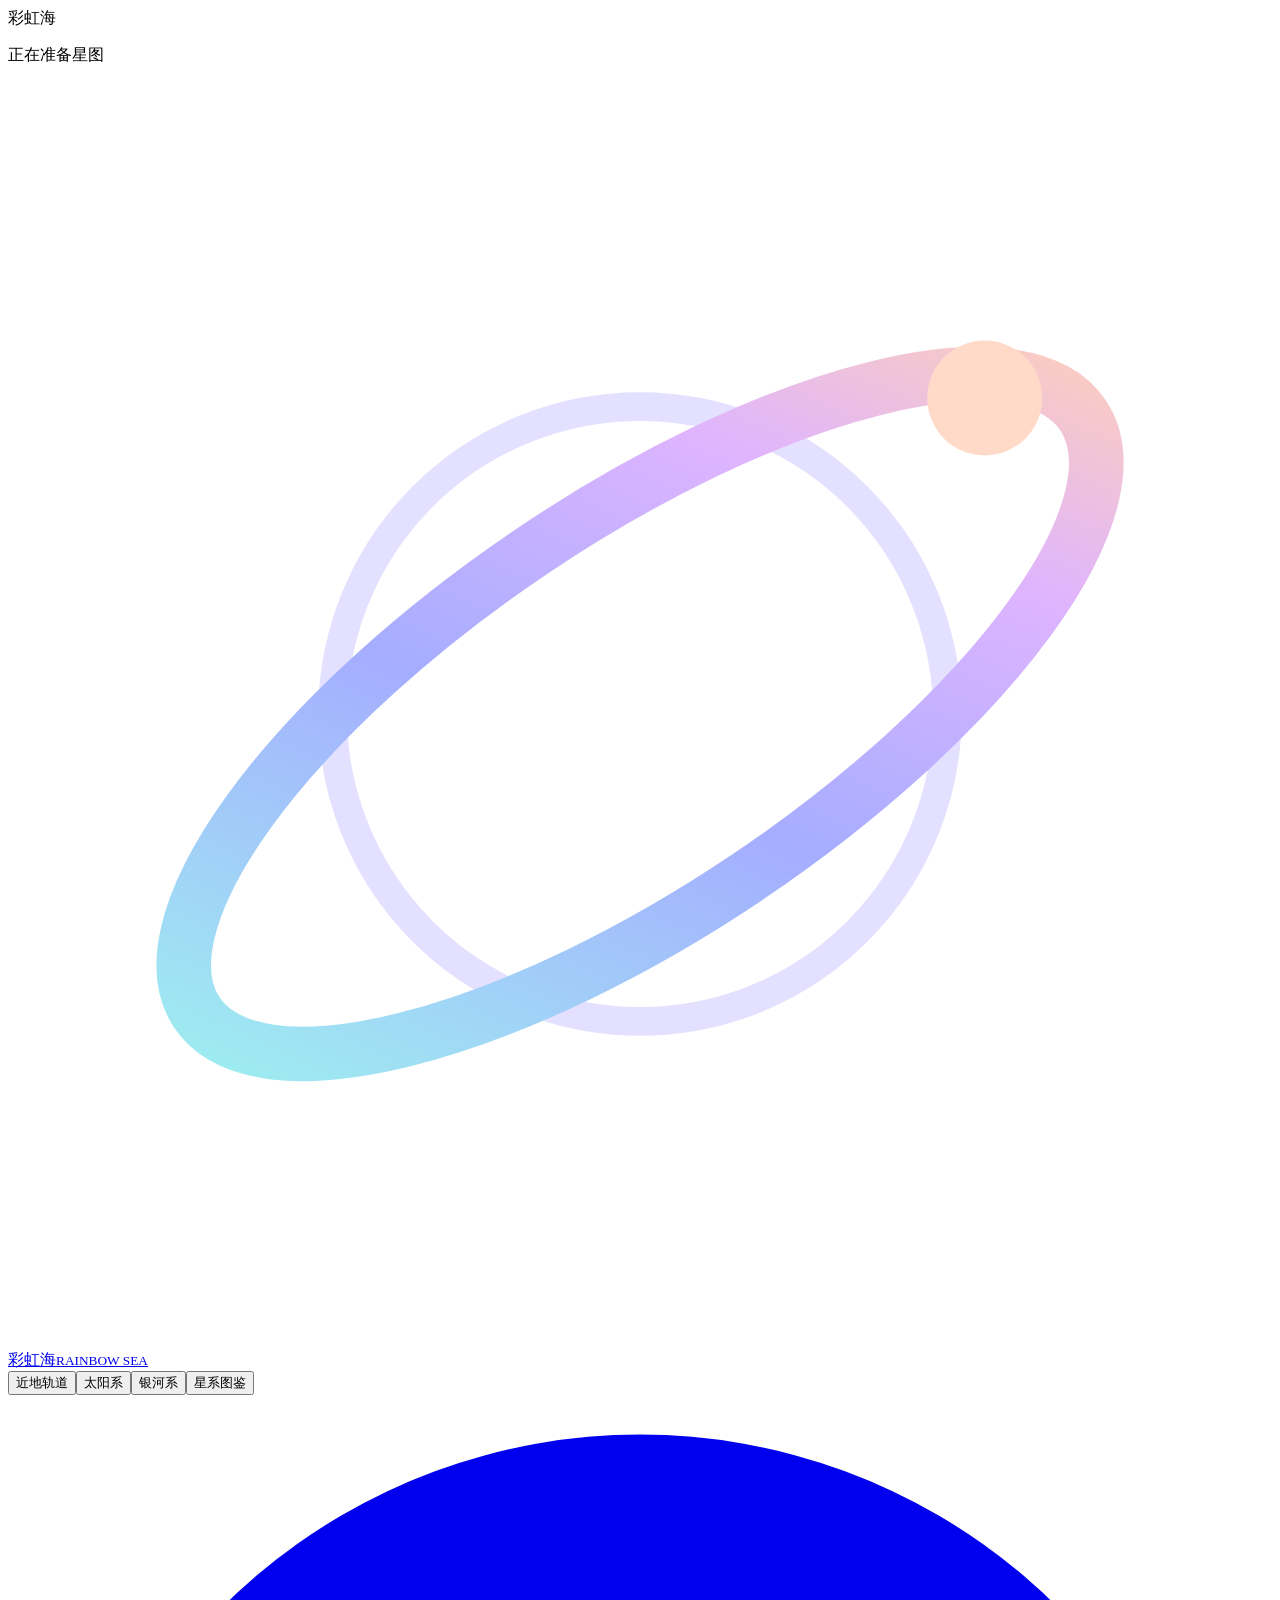
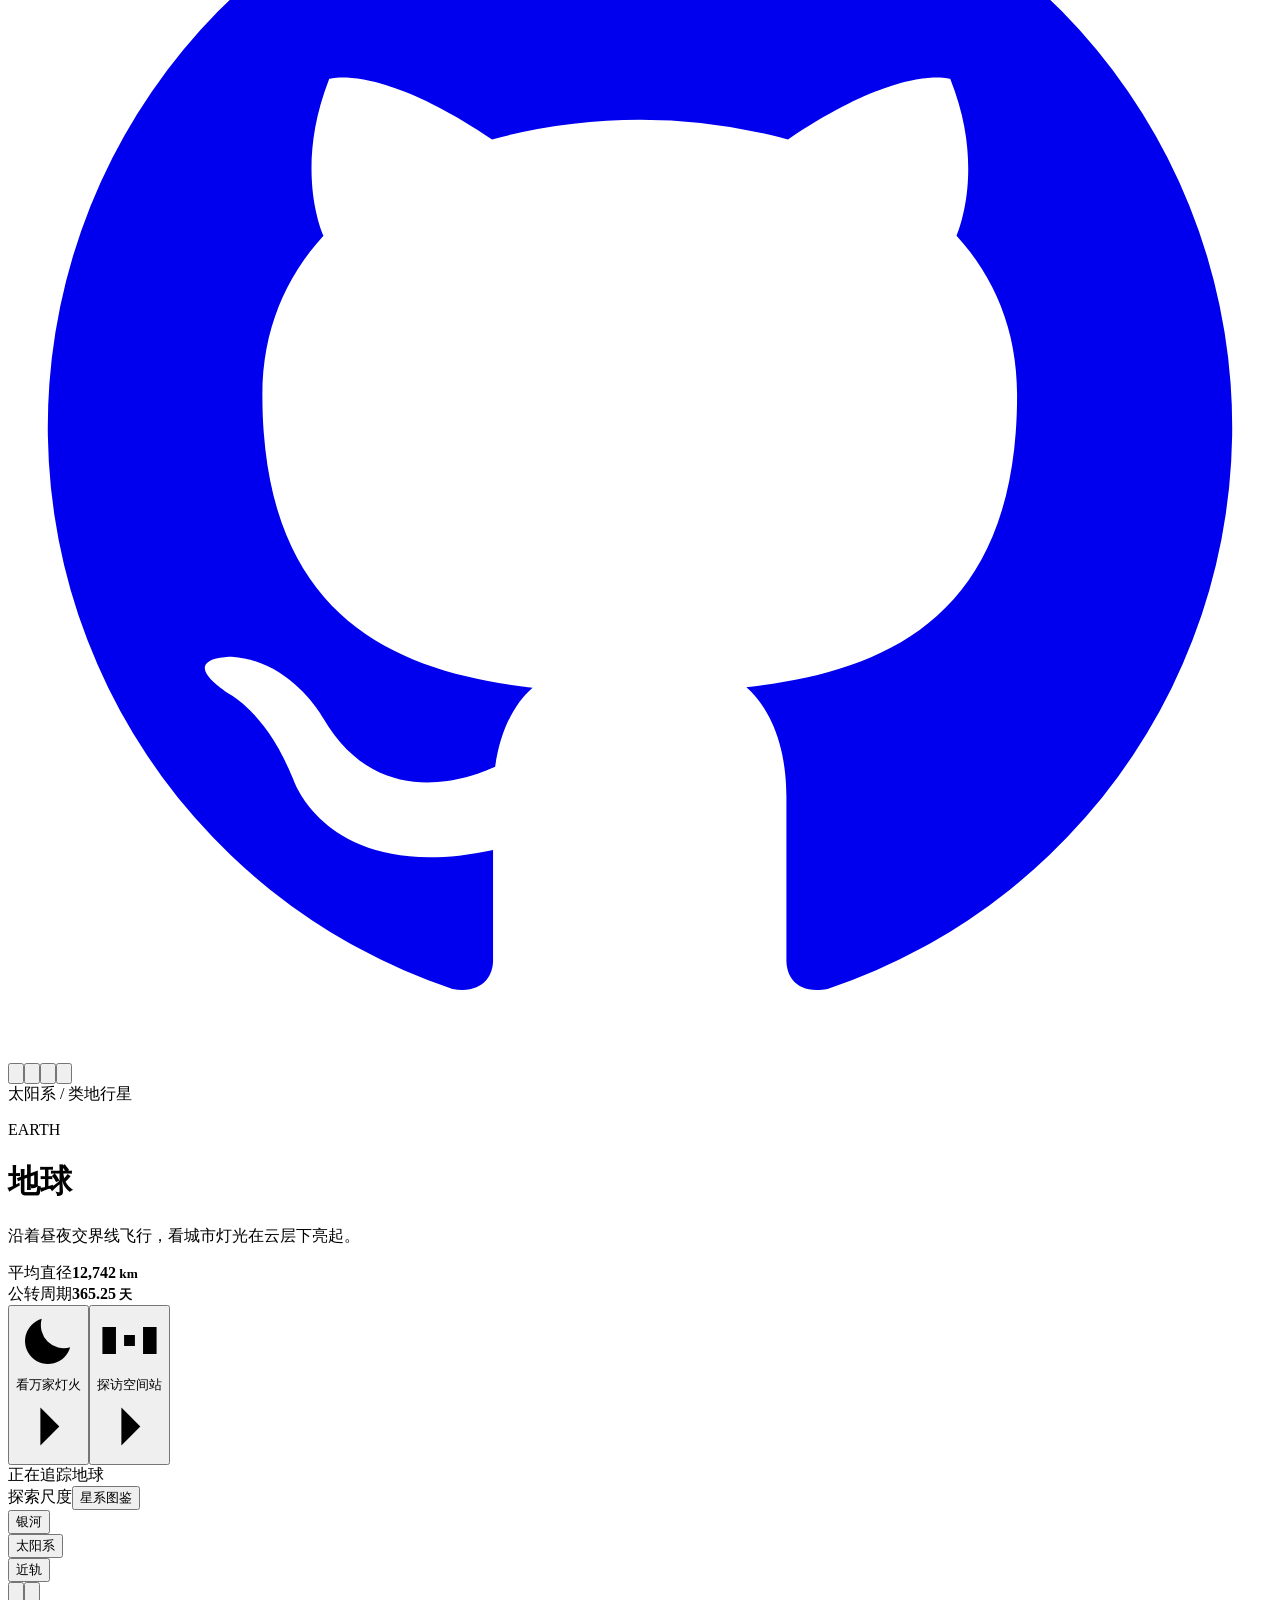
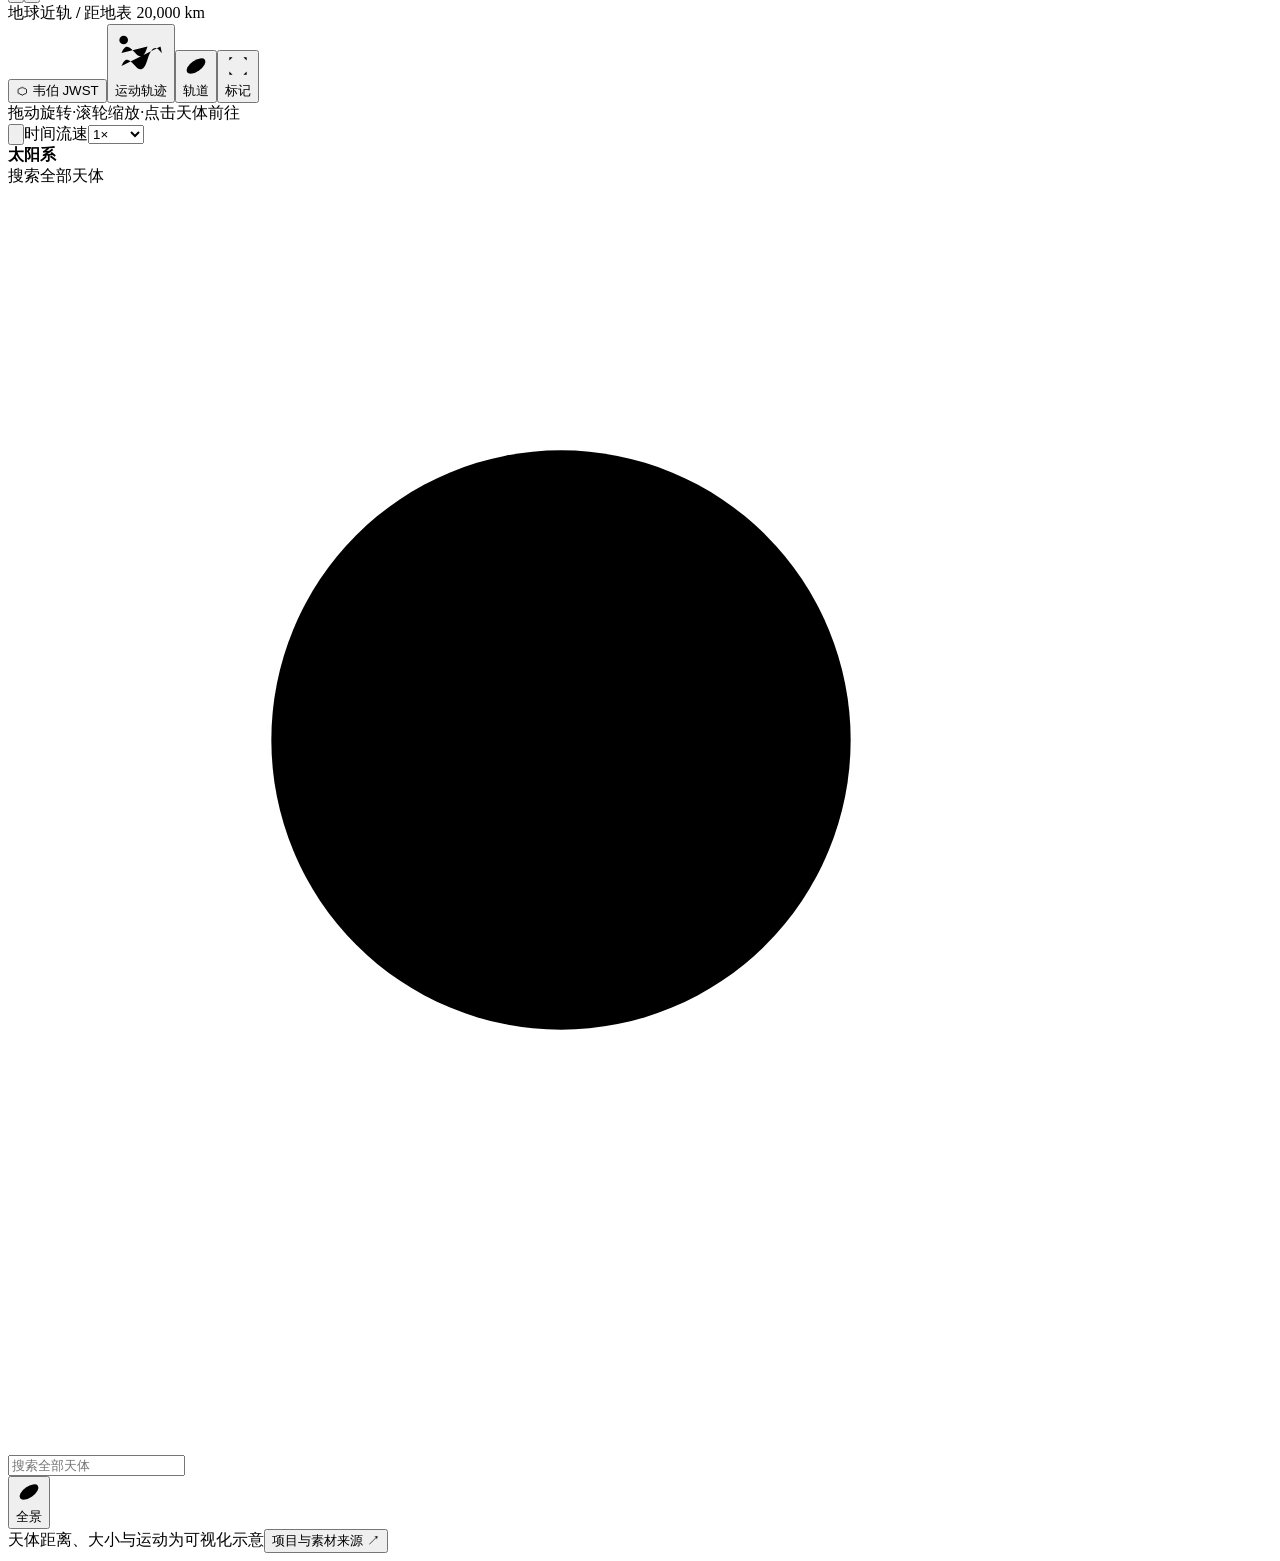
<file: src/shell.html>
<!doctype html>
<!-- 彩虹海对 ORBIT 页面结构、导航文案与视觉标识的修改。原项目与许可见 NOTICE。 -->
<html lang="zh-CN">
<head>
  <meta charset="utf-8">
  <meta name="viewport" content="width=device-width, initial-scale=1, viewport-fit=cover">
  <meta name="theme-color" content="#080817">
  <meta name="description" content="彩虹海是一座可以自由航行的 3D 宇宙图鉴。从地球夜景出发，飞向太阳系、银河与遥远的星系。">
  <title>彩虹海 · 3D 宇宙漫游</title>
  <link rel="icon" href="data:image/svg+xml,%3Csvg xmlns='http://www.w3.org/2000/svg' viewBox='0 0 40 40'%3E%3Crect width='40' height='40' rx='10' fill='%230b0b1c'/%3E%3Ccircle cx='20' cy='20' r='9' fill='none' stroke='%23c2b7ff' stroke-width='1.5'/%3E%3Cellipse cx='20' cy='20' rx='16' ry='6' transform='rotate(-34 20 20)' fill='none' stroke='%238bf0f5' stroke-width='1.7'/%3E%3Ccircle cx='29' cy='10' r='2' fill='%23ffd3dc'/%3E%3C/svg%3E">
  <style>/* INLINE_CSS */</style>
</head>
<body>
  <div id="universe" aria-label="三维太空视图，拖动旋转，滚轮缩放" tabindex="0"></div>
  <div class="vignette" aria-hidden="true"></div>
  <div id="labels" aria-hidden="true"></div>
  <div id="loading" role="status">
    <div class="load-mark">彩虹海</div>
    <p id="load-text">正在准备星图</p>
    <div class="load-track" aria-hidden="true"><i id="load-progress"></i></div>
  </div>
  <div id="error" role="alert" hidden><h1>星空暂时无法展开</h1><p id="error-message"></p><button onclick="location.reload()">重新加载</button></div>
  <header class="topbar ui">
    <a class="brand" href="#" id="home" aria-label="彩虹海，返回地球">
      <svg viewBox="0 0 44 44" fill="none" aria-hidden="true">
        <defs><linearGradient id="sea-spectrum" x1="5" y1="32" x2="38" y2="12" gradientUnits="userSpaceOnUse">
          <stop stop-color="#9df5ef"/><stop offset=".46" stop-color="#a5adff"/><stop offset=".76" stop-color="#dfb4ff"/><stop offset="1" stop-color="#ffd0b7"/>
        </linearGradient></defs>
        <circle cx="22" cy="22" r="10.7" stroke="#d7d0ff" opacity=".66"/>
        <ellipse cx="22" cy="22" rx="18.6" ry="6.8" transform="rotate(-34 22 22)" stroke="url(#sea-spectrum)" stroke-width="1.9"/>
        <circle cx="34" cy="11" r="2" fill="#ffdac9" stroke="none"/>
      </svg>
      <span>彩虹海<small lang="en">RAINBOW SEA</small></span>
    </a>
    <nav class="scenes" aria-label="探索尺度"><button data-view="earth" class="active">近地轨道</button><button data-view="solar">太阳系</button><button data-view="galaxy">银河系</button><button data-view="local-group">星系图鉴</button></nav>
<div class="header-right"><a class="icon-button github-link" href="https://github.com/yyds213236/rainbow-sea" target="_blank" rel="noopener noreferrer" aria-label="查看 GitHub 源码（新标签页）" title="GitHub · 查看源码"><svg viewBox="0 0 24 24" aria-hidden="true"><path fill="currentColor" stroke="none" d="M12 .75a11.25 11.25 0 0 0-3.56 21.92c.56.1.77-.24.77-.54v-2.1c-3.13.68-3.79-1.33-3.79-1.33-.51-1.3-1.25-1.65-1.25-1.65-1.02-.7.08-.69.08-.69 1.13.08 1.73 1.16 1.73 1.16 1 1.72 2.63 1.22 3.27.93.1-.73.39-1.22.71-1.5-2.5-.29-5.13-1.25-5.13-5.56 0-1.23.44-2.23 1.16-3.02-.12-.28-.5-1.43.11-2.98 0 0 .95-.3 3.09 1.15a10.77 10.77 0 0 1 5.62 0c2.14-1.45 3.08-1.15 3.08-1.15.62 1.55.23 2.7.12 2.98.72.79 1.15 1.79 1.15 3.02 0 4.32-2.63 5.27-5.14 5.55.4.35.76 1.03.76 2.08v3.11c0 .3.2.65.78.54A11.25 11.25 0 0 0 12 .75Z"/></svg></a><button class="icon-button" id="wallpaper" aria-label="壁纸模式：隐藏所有界面，双击画面恢复" title="壁纸模式 · 双击画面恢复（I）"><svg viewBox="0 0 24 24" aria-hidden="true"><rect x="3" y="3" width="18" height="18" rx="3"/><circle cx="8" cy="8" r="1.5"/><path d="m3 17 5-5 4 4 4-6 5 7"/></svg></button><button class="icon-button" id="fullscreen" aria-label="切换全屏" title="全屏（F）"><svg viewBox="0 0 24 24"><path d="M8 3H3v5m13-5h5v5M3 16v5h5m13-5v5h-5"/></svg></button><button class="icon-button" id="settings-button" aria-label="打开设置" title="设置"><svg viewBox="0 0 24 24" aria-hidden="true"><path d="M4 6h16M4 12h16M4 18h16"/><circle cx="9" cy="6" r="2" fill="currentColor"/><circle cx="15" cy="12" r="2" fill="currentColor"/><circle cx="9" cy="18" r="2" fill="currentColor"/></svg></button><button class="icon-button" id="help-button" aria-label="打开操作说明" title="操作说明（?）"><svg viewBox="0 0 24 24"><circle cx="12" cy="12" r="9"/><path d="M9.5 8.5a2.5 2.5 0 0 1 5 .5c0 2-2.5 2-2.5 4m0 3h.01"/></svg></button></div>
  </header>
  <main class="info-panel ui" id="info-panel">
    <div class="eyebrow"><span id="info-category">太阳系 / 类地行星</span></div>
    <p id="info-en" class="object-en">EARTH</p>
    <h1 id="info-name">地球</h1>
    <p id="info-description" class="description">沿着昼夜交界线飞行，看城市灯光在云层下亮起。</p>
    <div class="evidence-row"><span id="info-evidence" hidden></span><a id="info-source" target="_blank" rel="noopener noreferrer" hidden></a></div>
    <div class="stats"><div><span id="stat-label-1">平均直径</span><strong id="stat-value-1">12,742<small> km</small></strong></div><div><span id="stat-label-2">公转周期</span><strong id="stat-value-2">365.25<small> 天</small></strong></div></div>
    <div class="context-actions" id="earth-actions"><button id="night-view"><svg viewBox="0 0 24 24"><path d="M20 14.5A8.5 8.5 0 0 1 9.5 4a8.5 8.5 0 1 0 10.5 10.5Z"/></svg>看万家灯火<svg viewBox="0 0 24 24"><path d="m9 5 7 7-7 7"/></svg></button><button id="station-view"><svg viewBox="0 0 24 24"><path d="M10 10h4v4h-4zM2 7h5v10H2zM17 7h5v10h-5zM7 12h3m4 0h3M12 7v3m0 4v3"/></svg>探访空间站<svg viewBox="0 0 24 24"><path d="m9 5 7 7-7 7"/></svg></button></div>
    <div id="jwst-actions" hidden><button id="jwst-deploy" aria-pressed="true">收拢模型 <span>↙</span></button><small id="jwst-deployment-status">十八片曲面镜 · 五层隔热薄膜 · 比例与轨道示意</small></div>
    <div class="observation"><span class="status-dot"></span><span id="observation-text">正在追踪地球</span></div>
    <div class="deep-space-actions" id="deep-space-actions" hidden><button id="galaxy-return">↖ 所属星系</button><button id="system-overview">恒星系全景</button><button id="group-return">星系图鉴 ↗</button></div>
  </main>
  <aside class="scale-control ui" aria-label="缩放控制"><span class="rail-title">探索尺度</span><button class="scale-waypoint" data-view="local-group" title="打开星系图鉴"><span>星系图鉴</span><i></i></button><div class="scale-line"></div><button class="scale-waypoint" data-view="galaxy" title="前往银河系"><span>银河</span><i></i></button><div class="scale-line"><b id="scale-indicator"></b></div><button class="scale-waypoint" data-view="solar" title="缩小到太阳系"><span>太阳系</span><i></i></button><div class="scale-line"></div><button class="scale-waypoint active" data-view="earth" title="返回地球"><span>近轨</span><i></i></button><div class="zoom-controls"><button class="icon-button" id="zoom-in" aria-label="放大" title="放大（+）"><svg viewBox="0 0 24 24"><path d="M12 5v14M5 12h14"/></svg></button><button class="icon-button" id="zoom-out" aria-label="缩小" title="缩小（-）"><svg viewBox="0 0 24 24"><path d="M5 12h14"/></svg></button></div></aside>
  <div class="view-caption"><i></i><span id="view-caption">地球近轨</span><b> / </b><span id="view-distance">距地表 20,000 km</span></div>
  <footer class="bottom-ui ui">
    <div class="control-row"><div class="layer-toggles"><button id="jwst-visit" title="探访詹姆斯·韦布太空望远镜">⬡ 韦伯 JWST</button><button id="toggle-trajectories" aria-pressed="false" title="查看太阳与八大行星的运动轨迹"><svg viewBox="0 0 24 24"><path d="M3 18c4-10 8 10 12-3s8 3 6-6M3 12c4-10 8 10 12-3"/><circle cx="4" cy="6" r="2"/></svg>运动轨迹</button><button id="toggle-orbits" aria-pressed="true"><svg viewBox="0 0 24 24"><ellipse cx="12" cy="12" rx="10" ry="5" transform="rotate(-35 12 12)"/><circle cx="12" cy="12" r="2"/></svg><span>轨道</span></button><button id="toggle-labels" aria-pressed="true"><svg viewBox="0 0 24 24"><path d="M4 7V4h3m10 0h3v3M4 17v3h3m10 0h3v-3M8 8h8m-4 0v8m-3 0h6"/></svg><span>标记</span></button></div><div class="gesture-hint"><span>拖动旋转</span><i>·</i><span>滚轮缩放</span><i>·</i><span>点击天体前往</span></div><div class="time-control"><button class="icon-button" id="pause" aria-label="暂停天体运动" title="暂停（空格）"><svg viewBox="0 0 24 24"><path d="M9 5v14M15 5v14"/></svg></button><label for="speed">时间流速</label><select id="speed" aria-label="演示时间流速">
      <option value="0.25">0.25×</option><option value="1" selected>1×</option><option value="5">5×</option><option value="20">20×</option>
    </select></div></div>
    <div class="planet-dock" aria-label="选择天体">
      <div class="destination-tools">
        <div class="dock-title"><b id="dock-context">太阳系</b></div>
        <div class="destination-search">
          <label for="destination-search" class="sr-only">搜索全部天体</label>
          <svg viewBox="0 0 24 24" aria-hidden="true"><circle cx="10.5" cy="10.5" r="5.5"/><path d="m15 15 4.5 4.5"/></svg>
          <input id="destination-search" type="search" placeholder="搜索全部天体" autocomplete="off" spellcheck="false" maxlength="100">
          <button type="button" id="destination-search-clear" aria-label="清空搜索" hidden>×</button>
        </div>
      </div>
      <span id="destination-search-status" class="sr-only" role="status" aria-atomic="true"></span><div class="planet-list" id="planet-list"></div><button id="overview" class="overview-button" title="太阳系全景"><svg viewBox="0 0 24 24"><circle cx="12" cy="12" r="2"/><ellipse cx="12" cy="12" rx="10" ry="5" transform="rotate(-35 12 12)"/></svg><span>全景</span></button></div>
    <div class="footer-meta"><span>天体距离、大小与运动为可视化示意</span><button id="credits-button">项目与素材来源 <span aria-hidden="true">↗</span></button></div>
  </footer>
  <div id="toast" role="status"></div>
  <div id="screen-mode-hint" role="status" aria-live="polite" aria-atomic="true"></div>
  <dialog id="settings-dialog" aria-labelledby="settings-title">
    <button class="dialog-close icon-button" data-close aria-label="关闭设置">×</button>
    <h2 id="settings-title">显示设置</h2>
    <fieldset><legend>全局设置</legend>
      <label class="setting-row">深空颜色<input id="wallpaper-spaceColor" type="color" aria-label="深空颜色"></label>
      <label class="setting-row">深空星星<input id="wallpaper-starsVisible" type="checkbox" role="switch"></label>
      <label class="setting-row">显示卫星<input id="wallpaper-satellitesVisible" type="checkbox" role="switch"></label>
      <small>控制人造卫星与空间站的显示。</small>
      <label class="setting-row">显示轨道<input id="wallpaper-orbitsVisible" type="checkbox" role="switch"></label>
      <small>探索界面与全部屏幕模式共用；轨道开关与主页同步，也控制屏保轨迹的显示；天体特写内部始终隐藏轨道，不影响全局设置。</small>
    </fieldset>
    <fieldset><legend>屏幕模式</legend>
      <label class="setting-row">显示模式<select id="wallpaper-mode"><option value="universe">宇宙漫游</option><option value="focus">天体特写</option><option value="trajectory">轨迹屏保</option></select></label>
      <small id="wallpaper-mode-description"></small>
      <div data-wallpaper-composition>
        <label class="setting-row">渲染中心<select id="wallpaper-center"><option value="left">左侧</option><option value="middle">中间</option><option value="right">右侧</option></select></label>
      </div>
      <div data-wallpaper-mode="focus">
        <label class="setting-row">星体 / 星系<select id="wallpaper-selected"></select></label>
        <label class="setting-row">自动轮播<input id="wallpaper-autoplay" type="checkbox" role="switch"></label>
        <label class="setting-row">轮播间隔<select id="wallpaper-interval"><option value="5">5 秒</option><option value="10">10 秒</option><option value="15">15 秒</option><option value="30">30 秒</option><option value="60">60 秒</option><option value="120">120 秒</option></select></label>
        <small>单指旋转；三击天体或星系切换下一个，方向键可前后切换。双指仅缩放。</small>
      </div>
      <div data-wallpaper-mode="trajectory">
        <label class="setting-row">运动参照<select id="wallpaper-reference"><option value="galactic">银河参照 · 向前延伸</option><option value="solar">太阳参照 · 环绕运动</option></select></label>
        <label class="setting-row">轨迹长度<select id="wallpaper-trail"><option value="short">短轨迹</option><option value="long">长轨迹</option></select></label>
        <label class="setting-row">中心位置<select id="wallpaper-trajectoryCenter"><option value="left">左侧</option><option value="middle">中间</option><option value="right">右侧</option></select></label>
        <small>单指拖动调整朝向；双指捏合或滚轮缩放。三击画面依次切换：银河长轨迹 → 银河短轨迹 → 太阳长轨迹 → 太阳短轨迹。</small>
      </div>
    </fieldset>
    <p class="dialog-note">自动适应当前屏幕大小，横竖屏切换无需设置。模式、天体、颜色和构图自动保存在此浏览器。双击画面 / I / Esc 恢复界面；特写与轨迹屏保的双击会稍等片刻，以区分三击。开启系统“减少动态效果”时暂停特写自转、轨迹运动与自动轮播。</p>
    <div class="settings-actions"><button class="primary" id="wallpaper-start">进入屏幕模式 <span>↗</span></button>
    <button id="wallpaper-reset" class="settings-reset">恢复默认设置</button></div>
  </dialog>
  <dialog id="help-dialog" aria-labelledby="help-title"><button class="dialog-close icon-button" data-close aria-label="关闭">×</button><h2 id="help-title">漫游操作</h2><p>从一颗星球出发，持续缩小，即可看见太阳系、银河与星系图鉴。选择星系后，底部会展开其中的恒星和行星目的地。银河目的地中还可探访旅行者 1 号；输入中文名、英文名或编号即可筛选目的地。星系图鉴包含分属不同星系群的已观测天体，空间布局为示意。</p><dl><dt>旋转视角</dt><dd>鼠标拖动 / 单指拖动</dd><dt>放大与缩小</dt><dd>鼠标滚轮 / 双指捏合 / + −</dd><dt>飞向天体</dt><dd>点击天体、天体标记或底部目的地</dd><dt>韦布模型</dt><dd>点击「韦布 JWST」探访望远镜，拖动旋转、滚轮缩放；使用展开／收拢按钮查看简化部署动画。</dd><dt>旅行者 1 号</dt><dd>在太阳系或银河目的地中选择「旅行者 1 号」，近看碟形天线与金唱片；「轨道」开关控制示意航迹。</dd><dt>运动轨迹</dt><dd>点击底部「运动轨迹」，切换银河／太阳参照及轨迹长度</dd><dt>暂停与继续</dt><dd>空格键</dd><dt>回到地球</dt><dd>H 键</dd><dt>感知地球</dt><dd>切换「感知地球」，独立开启图层；点击地球事件可查看详情、放大观察</dd><dt>沉浸模式</dt><dd>F 键全屏；点击右上角壁纸按钮或按 I 隐藏全部界面，双击画面 / I / Esc 恢复。设置内可选择宇宙漫游、天体特写或轨迹屏保。单指旋转，双指缩放；天体特写中三击天体／星系切换下一个，方向键前后切换。轨迹屏保三击循环切换运动参照与长短轨迹。特写和轨迹屏保中的双击稍有延迟，以区分三击。深空颜色、星星与轨道开关全局通用，配置自动保存</dd></dl><p class="dialog-note">本作品是宇宙可视化演示。天体大小、距离、轨道速度和卫星比例经过调整，星系为程序生成的示意模型。河外虚构行星标注为「示意」，已确认的系外行星也使用艺术化表面，云层、地貌与海洋配色不代表已确认观测。旅行者 1 号的位置、姿态和航迹为示意，不是实时星历。</p><button class="primary" data-close>开始探索 <span>↗</span></button></dialog>
  <dialog id="credits-dialog" aria-labelledby="credits-title"><button class="dialog-close icon-button" data-close aria-label="关闭">×</button><h2 id="credits-title">项目与素材来源</h2><p>彩虹海基于 <a href="https://github.com/ryh842487118-bot/orbit" target="_blank" rel="noopener noreferrer">ORBIT</a> 构建，重新设计了界面，并调整了漫游操作与资源加载。ORBIT 原始代码和文档采用 <a href="https://www.apache.org/licenses/LICENSE-2.0" target="_blank" rel="noopener noreferrer">Apache 2.0</a> 许可。</p><p>天体表面、地球夜景、云层与土星环纹理：<a href="https://www.solarsystemscope.com/textures/" target="_blank" rel="noopener noreferrer">Solar System Scope</a>，按 <a href="https://creativecommons.org/licenses/by/4.0/" target="_blank" rel="noopener noreferrer">CC BY 4.0</a> 使用。纹理经过实时光照与着色显示。</p><p>韦布望远镜为参考 NASA 公开结构资料制作的展示模型。十八片主镜、五层遮阳板和可逆部署动画用于科普；姿态、轨道和比例均为示意，收拢回放不代表在轨操作。</p><p>旅行者 1 号依据 NASA 公开结构资料制作，展示高增益天线、仪器舱、磁强计长杆、放射性同位素电源与金唱片；模型、位置和航迹均为示意。</p><p>三维引擎：<a href="https://threejs.org/" target="_blank" rel="noopener noreferrer">Three.js</a>（MIT）。卫星与国际空间站为简化几何模型；轨道和银河不用于真实导航或天文测量。</p><p>地球感知数据：Open-Meteo 当前天气模型、NASA EONET 热带风暴事件与 GDACS 台风预警。图层显示各数据源最近提供的记录；闪电为模拟演示。</p><!-- LICENSE_NOTICES --><button class="primary" data-close>回到星空 <span>↗</span></button></dialog>
  <script>/* INLINE_ASSETS */</script>
  <script>/* INLINE_JS */</script>
</body>
</html>
</file>
